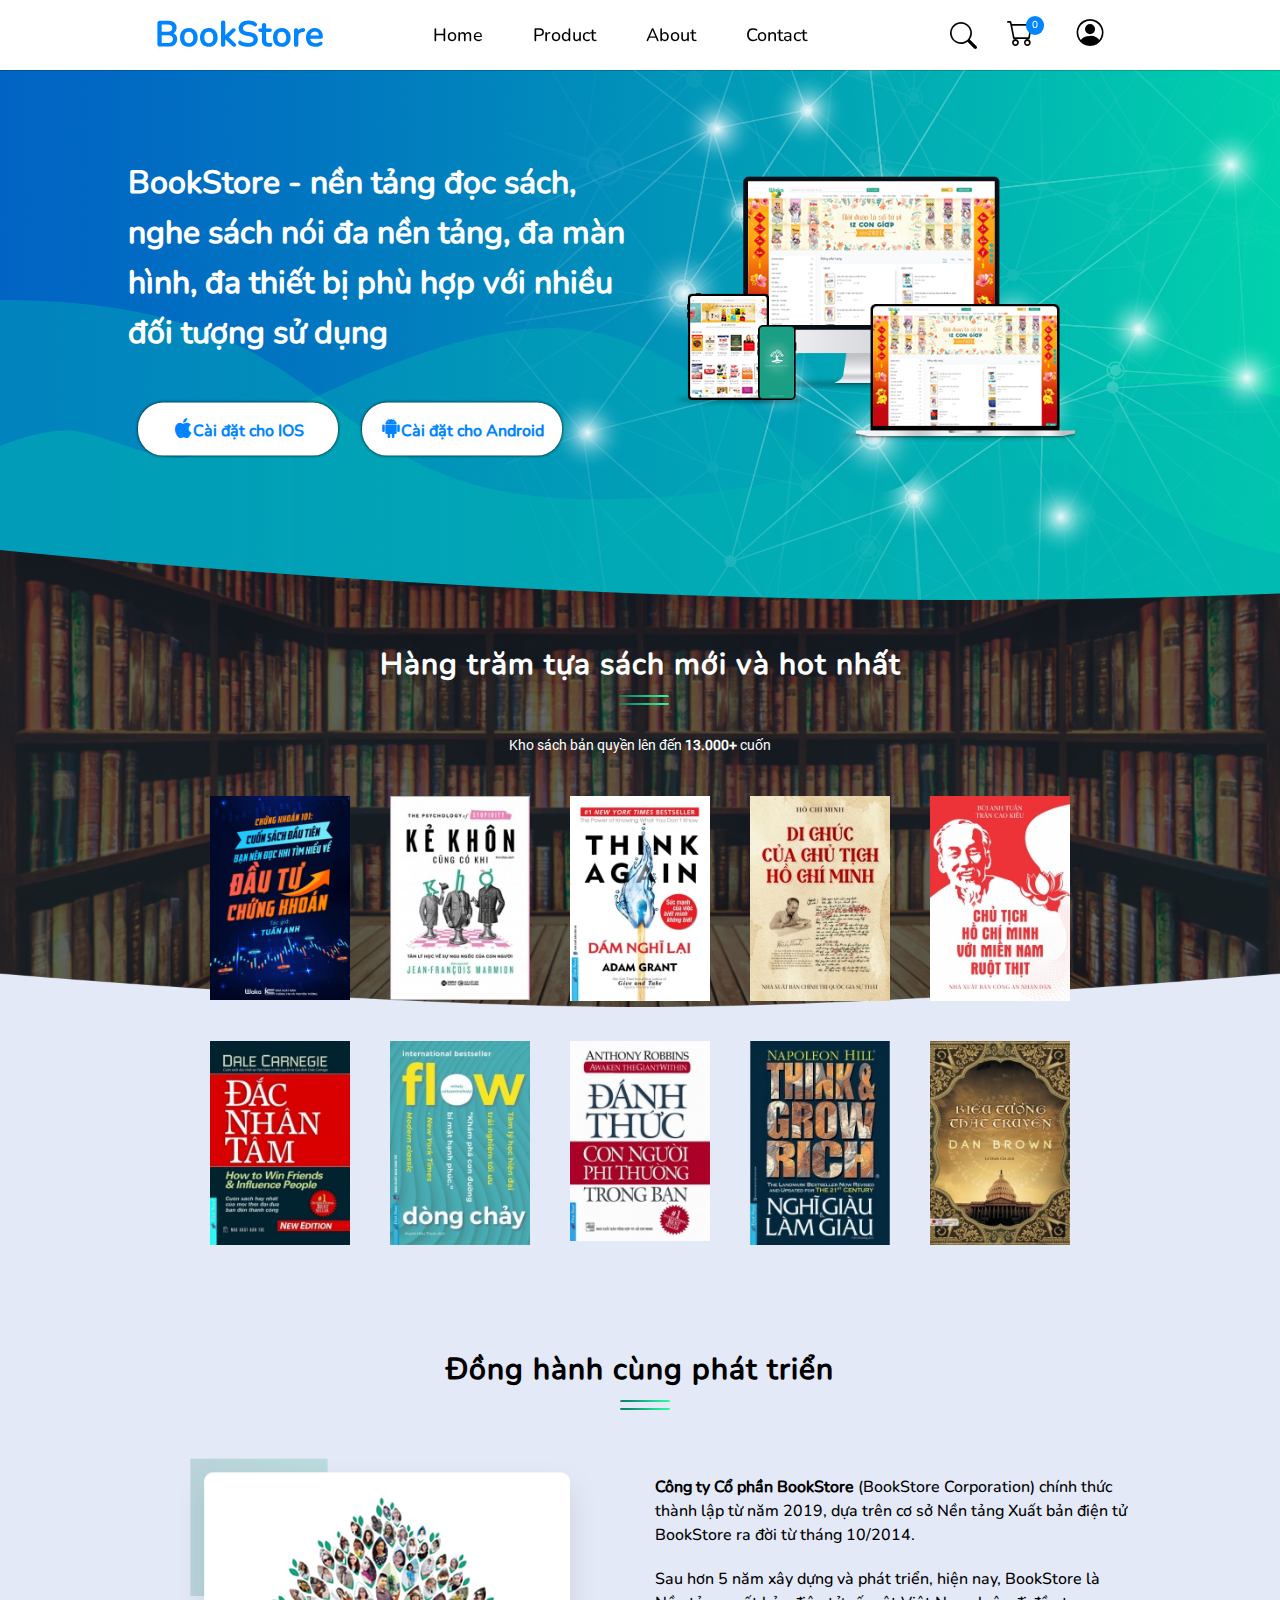
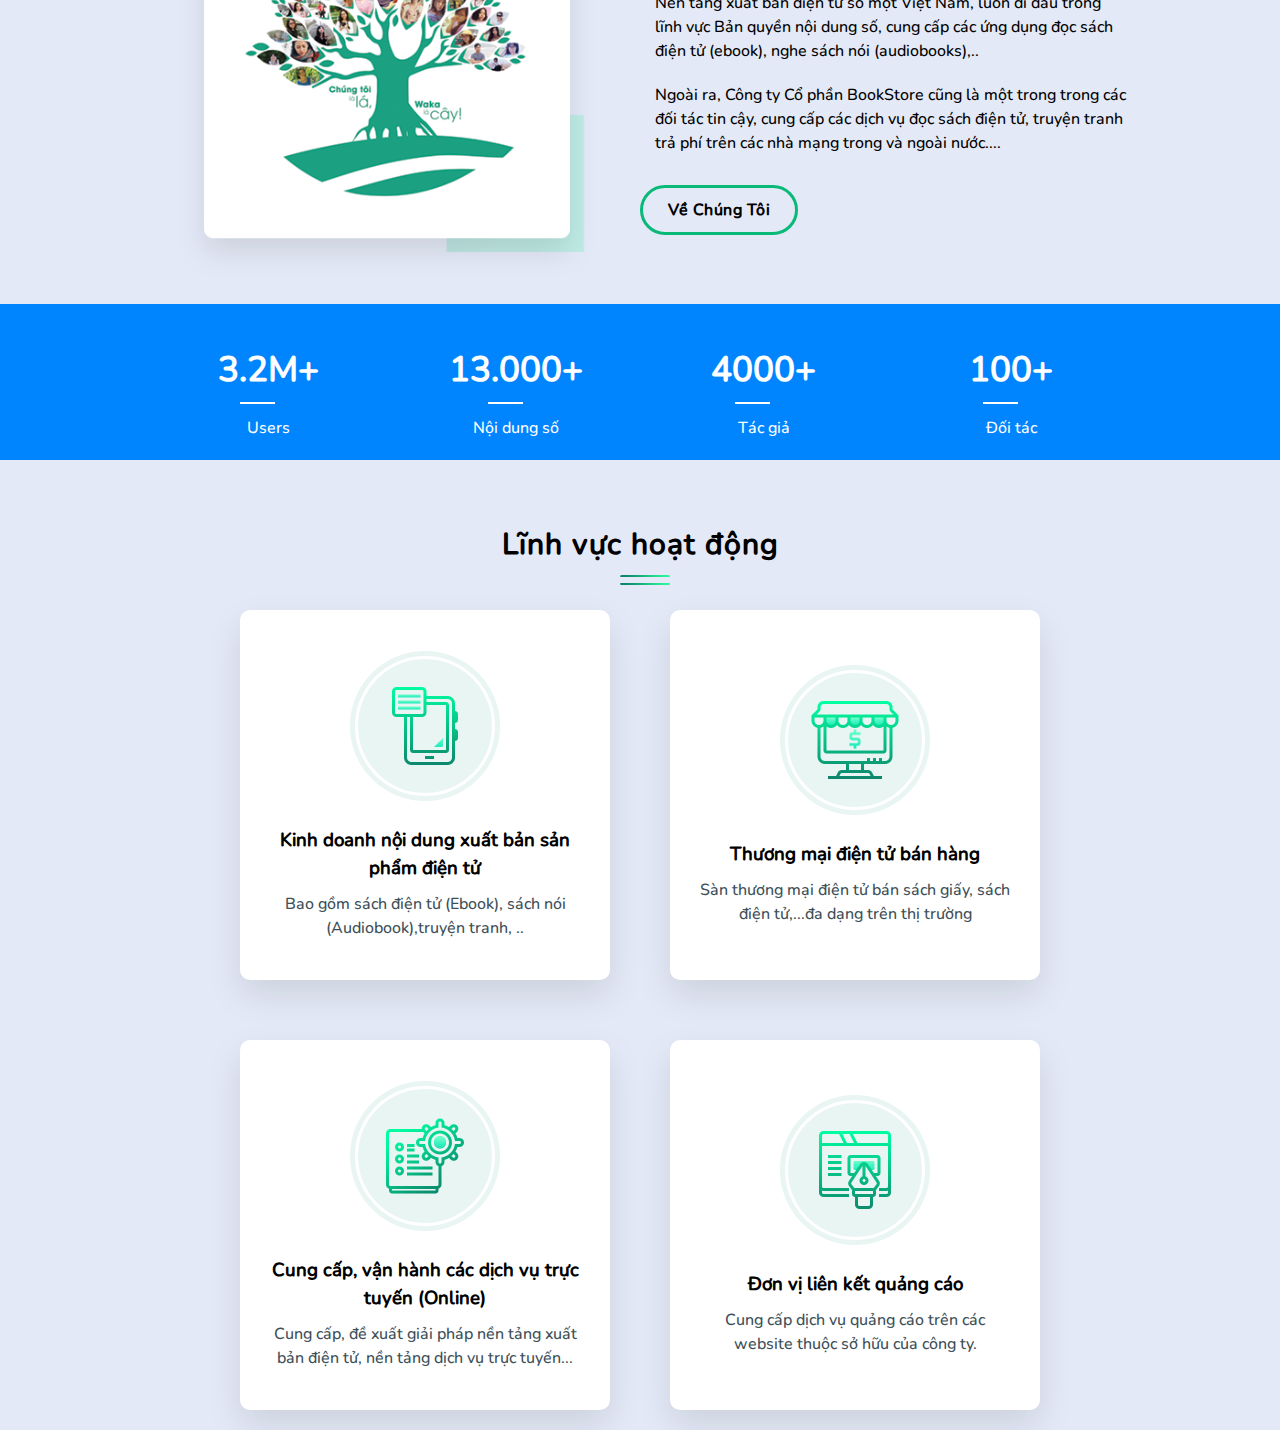
<file: index.html>
<!DOCTYPE html>
<html lang="en">
  <head>
    <meta charset="UTF-8" />
    <meta name="viewport" content="width=device-width, initial-scale=1.0" />
    <link rel="stylesheet" href="./assets/css/bootstrap-icons.css" />
    <link rel="stylesheet" href="./assets/css/style.css" />
    <link rel="icon" type="image/x-icon" href="./assets/images/logo_icon.svg" />
    <title>Home Page</title>
  </head>
  <body class="home_page">
    <nav class="nav">
      <div class="nav_bar">
        <i class="bi bi-list menu_icon"></i>
        <span class="nav_bar-logo"><a href="./index.html">BookStore</a></span>
        <div class="nav_bar-menu">
          <div class="header_logo">
            <div class="logo_mobile">
              <a href="#">BookStore</a>
            </div>
            <i class="bi bi-x-lg close"></i>
          </div>

          <ul class="menu_links">
            <li><a href="#">Home</a></li>
            <li><a href="#">Product</a></li>
            <li><a href="#">About</a></li>
            <li><a href="#">Contact</a></li>
          </ul>
        </div>
        <div class="nav_bar-function">
          <div class="search">
            <div class="search_toggle">
              <i class="bi bi-search search_icons"></i>
              <i class="bi bi-x-lg cancel_icons"></i>
            </div>
            <div class="search_input">
              <input type="text" placeholder="Search" />
              <i class="bi bi-search"></i>
            </div>
          </div>
          <div class="cart">
            <i class="bi bi-cart"></i>
            <span class="number_cart" id="count">0</span>
          </div>
          <div class="login_icons">
            <a href="./login.html">
              <i class="bi bi-person-circle"></i>
            </a>
          </div>
        </div>
      </div>
    </nav>
    <div class="slider">
      <div class="carousel">
        <div class="carousel-item carousel-item_1">
          <div class="wrapper">
            <div class="content">
              <h1>
                BookStore - nền tảng đọc sách, nghe sách nói đa nền tảng, đa màn
                hình, đa thiết bị phù hợp với nhiều đối tượng sử dụng
              </h1>
              <div class="button-download">
                <button class="button-download_ios">
                  <i class="bi bi-apple"></i><a href="#">Cài đặt cho IOS</a>
                </button>
                <button class="button-download_android">
                  <i class="bi bi-android2"></i
                  ><a href="#">Cài đặt cho Android</a>
                </button>
              </div>
            </div>
            <div class="content-img">
              <img src="./assets/images/anh-3.png" alt="" />
            </div>
          </div>
        </div>

        <div class="carousel-item carousel-item_2">
          <div class="wrapper">
            <div class="content">
              <h1>
                BookStore - Nền tảng trao đổi mua bán sách an toàn, phù hợp với
                nhiều nền tảng khác nhau
              </h1>
              <ul>
                <li class="content_text">
                  <img src="./assets/images/tick.svg" alt="" srcset="" />An toàn
                  trao đổi và mua bán
                </li>
                <li class="content_text">
                  <img src="./assets/images/tick.svg" alt="" srcset="" />Nhiều
                  thể loại khác nhau phù hợp với nhiều nhu cầu
                </li>
                <li class="content_text">
                  <img src="./assets/images/tick.svg" alt="" srcset="" />Tương
                  thích với nhiều nền tảng
                </li>
                <li class="content_text">
                  <img src="./assets/images/tick.svg" alt="" srcset="" />Không
                  có quảng cáo
                </li>
              </ul>
              <div class="button-download">
                <button class="button-download_ios">
                  <i class="bi bi-apple"></i><a href="#">Cài đặt cho IOS</a>
                </button>
                <button class="button-download_android">
                  <i class="bi bi-android2"></i
                  ><a href="#">Cài đặt cho Android</a>
                </button>
              </div>
            </div>
            <div class="content-img">
              <img src="./assets/images/anh.png" alt="" />
            </div>
          </div>
        </div>

        <div class="carousel-item carousel-item_3">
          <div class="wrapper">
            <div class="content">
              <h1>
                Đăng ký BookStore - Cho phép bạn đọc sách, mua bán sách, xem
                giới thiệu sách và tìm kiếm các tài liệu cần thiết một cách dễ
                dàng.
              </h1>
              <div class="button-download">
                <button class="button-download_ios">
                  <i class="bi bi-apple"></i><a href="#">Cài đặt cho IOS</a>
                </button>
                <button class="button-download_android">
                  <i class="bi bi-android2"></i
                  ><a href="#">Cài đặt cho Android</a>
                </button>
              </div>
            </div>
            <div class="content-img">
              <img src="./assets/images/anh-2.png" alt="" />
            </div>
          </div>
        </div>
      </div>
    </div>

    <section class="hot_book">
      <img
        src="./assets/images/book_room.png"
        alt="Hàng trăm tựa sách mới và hot nhất"
        class="background_bookroom"
      />
      <div class="hot_book-box">
        <div class="title"><h1>Hàng trăm tựa sách mới và hot nhất</h1></div>
        <div class="note">Kho sách bản quyền lên đến <b>13.000+</b> cuốn</div>
        <div class="box_book-content">
          <div class="box-row">
            <a href="#" class="book_link"
              ><img src="./assets/images/item1.png" alt="" class="book_item"
            /></a>
            <a href="#" class="book_link"
              ><img src="./assets/images/item2.jpg" alt="" class="book_item"
            /></a>
            <a href="#" class="book_link"
              ><img src="./assets/images/item3.jpg" alt="" class="book_item"
            /></a>
            <a href="#" class="book_link"
              ><img src="./assets/images/item4.jpg" alt="" class="book_item"
            /></a>
            <a href="#" class="book_link"
              ><img src="./assets/images/item5.jpg" alt="" class="book_item"
            /></a>
            <a href="#" class="book_link"
              ><img src="./assets/images/item6.jpg" alt="" class="book_item"
            /></a>
            <a href="#" class="book_link"
              ><img src="./assets/images/item7.jpg" alt="" class="book_item"
            /></a>
            <a href="#" class="book_link"
              ><img src="./assets/images/item8.jpg" alt="" class="book_item"
            /></a>
            <a href="#" class="book_link"
              ><img src="./assets/images/item9.jpg" alt="" class="book_item"
            /></a>
            <a href="#" class="book_link"
              ><img src="./assets/images/item10.jpg" alt="" class="book_item"
            /></a>
          </div>
        </div>
      </div>
    </section>

    <section class="container_box">
      <div class="title">
        <h1>Đồng hành cùng phát triển</h1>
      </div>
      <div class="main_content">
        <img src="./assets/images/img_main-content.png" alt="" />
        <div class="right_content">
          <div class="text_content">
            <p>
              <b>Công ty Cổ phần BookStore</b> (BookStore Corporation) chính
              thức thành lập từ năm 2019, dựa trên cơ sở Nền tảng Xuất bản điện
              tử BookStore ra đời từ tháng 10/2014.
            </p>
            <p>
              Sau hơn 5 năm xây dựng và phát triển, hiện nay, BookStore là Nền
              tảng xuất bản điện tử số một Việt Nam, luôn đi đầu trong lĩnh vực
              Bản quyền nội dung số, cung cấp các ứng dụng đọc sách điện tử
              (ebook), nghe sách nói (audiobooks),..
            </p>
            <p>
              Ngoài ra, Công ty Cổ phần BookStore cũng là một trong trong các
              đối tác tin cậy, cung cấp các dịch vụ đọc sách điện tử, truyện
              tranh trả phí trên các nhà mạng trong và ngoài nước....
            </p>
          </div>
          <a href="#" class="more">Về Chúng Tôi</a>
        </div>
      </div>
    </section>

    <section class="statistical">
      <div class="statistical_container">
        <div class="first_box">
          <div class="counter_content">3.2M+</div>
          <span>Users</span>
        </div>
        <div class="second_box">
          <div class="counter_content">13.000+</div>
          <span>Nội dung số</span>
        </div>
        <div class="third_box">
          <div class="counter_content">4000+</div>
          <span>Tác giả</span>
        </div>
        <div class="fourth_box">
          <div class="counter_content">100+</div>
          <span>Đối tác</span>
        </div>
      </div>
    </section>

    <section class="box-content">
      <div class="title"><h1>Lĩnh vực hoạt động</h1></div>
      <div class="box-area">
        <div class="left-box">
          <div class="field-content">
            <div class="img-content">
              <img src="./assets/images/scope1.png" alt="" />
            </div>
            <div class="text-area">
              <h3>Kinh doanh nội dung xuất bản sản phẩm điện tử</h3>
              <p>
                Bao gồm sách điện tử (Ebook), sách nói (Audiobook),truyện tranh,
                ..
              </p>
            </div>
          </div>
        </div>
        <div class="right-box">
          <div class="field-content">
            <div class="img-content">
              <img src="./assets/images/scope2.png" alt="" />
            </div>
            <div class="text-area">
              <h3>Thương mại điện tử bán hàng</h3>
              <p>
                Sàn thương mại điện tử bán sách giấy, sách điện tử,...đa dạng
                trên thị trường
              </p>
            </div>
          </div>
        </div>
        <div class="left-box">
          <div class="field-content">
            <div class="img-content">
              <img src="./assets/images/scope3.png" alt="" />
            </div>
            <div class="text-area">
              <h3>Cung cấp, vận hành các dịch vụ trực tuyến (Online)</h3>
              <p>
                Cung cấp, đề xuất giải pháp nền tảng xuất bản điện tử, nền tảng
                dịch vụ trực tuyến...
              </p>
            </div>
          </div>
        </div>
        <div class="right-box">
          <div class="field-content">
            <div class="img-content">
              <img src="./assets/images/scope4.png" alt="" />
            </div>
            <div class="text-area">
              <h3>Đơn vị liên kết quảng cáo</h3>
              <p>
                Cung cấp dịch vụ quảng cáo trên các website thuộc sở hữu của
                công ty.
              </p>
            </div>
          </div>
        </div>
      </div>
    </section>

    <script src="./assets/js/home.js"></script>
    <script src="./assets/js/dragSlider.js"></script>
    <script src="./assets/js/countNumber.js"></script>
  </body>
</html>
</file>
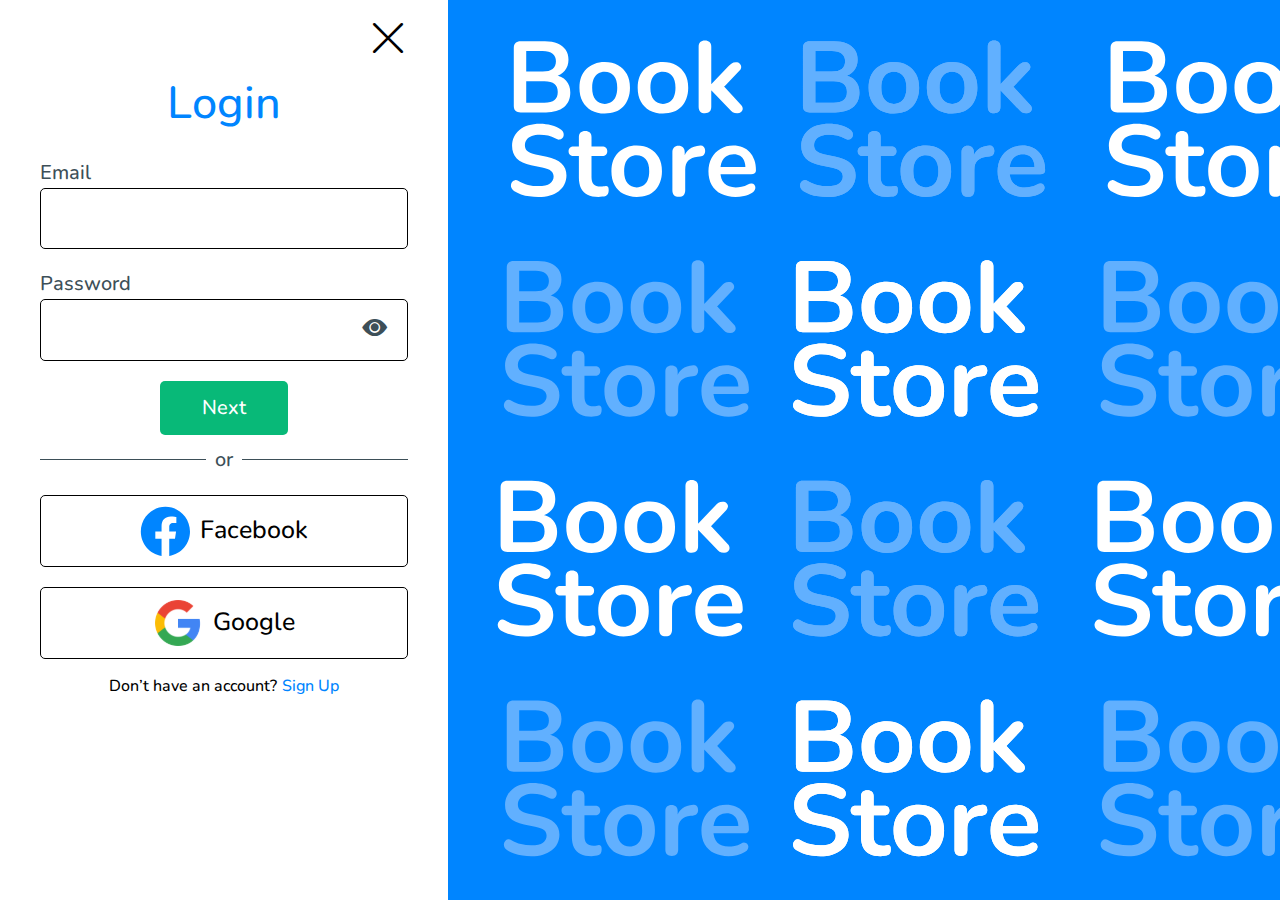
<file: pages/index.html>
<!DOCTYPE html>
<html lang="en">
<head>
	<meta charset="UTF-8" >
	<meta name="viewport" content="width=device-width, initial-scale=1.0">
	<link rel="stylesheet" href="../assets/css/bootstrap-icons.css">
	<link rel="stylesheet" href="../assets/css/style.min.css">
	<link rel="icon" type="image/x-icon" href="../assets/images/logo.svg">
	<title>Login</title>
</head>
<body>
	<section class="login">
		<div class="login_left">
			<a href="#" class="close_icon">
				<i class="bi bi-x-lg"></i>
			</a>
			<div class="login_left-title">
				Login
			</div>
			<form action="" class="login_left-form">

				<div class="form_emai">
					<label for="">Email</label>
					<div class="input_email">
						<input type="email">
					</div>
				</div>
				<div class="form_password">
					<label for="">Password</label>
					<div class="input_password">
						<input type="password"><i class="bi bi-eye-fill"></i>
					</div>
				</div>

				<button class="form_button-next">Next</button>

				<div class="or">
					<span></span>or<span></span>
				</div>

				<a class="btn-facebook">
					<img src="../assets/images/facebook_icon.svg" alt=""><p>Facebook</p>
				</a>
				<a class="btn-google">
					<img src="../assets/images/google_icon.svg" alt=""><p>Google</p>
				</a>
				<div class="creat_account">
					<p>Don’t have an account?</p><a href="./register.html">Sign Up</a>
				</div>
			</form>
		</div>
		<div class="login_right"></div>
	</section>
</body>
</html>
</file>
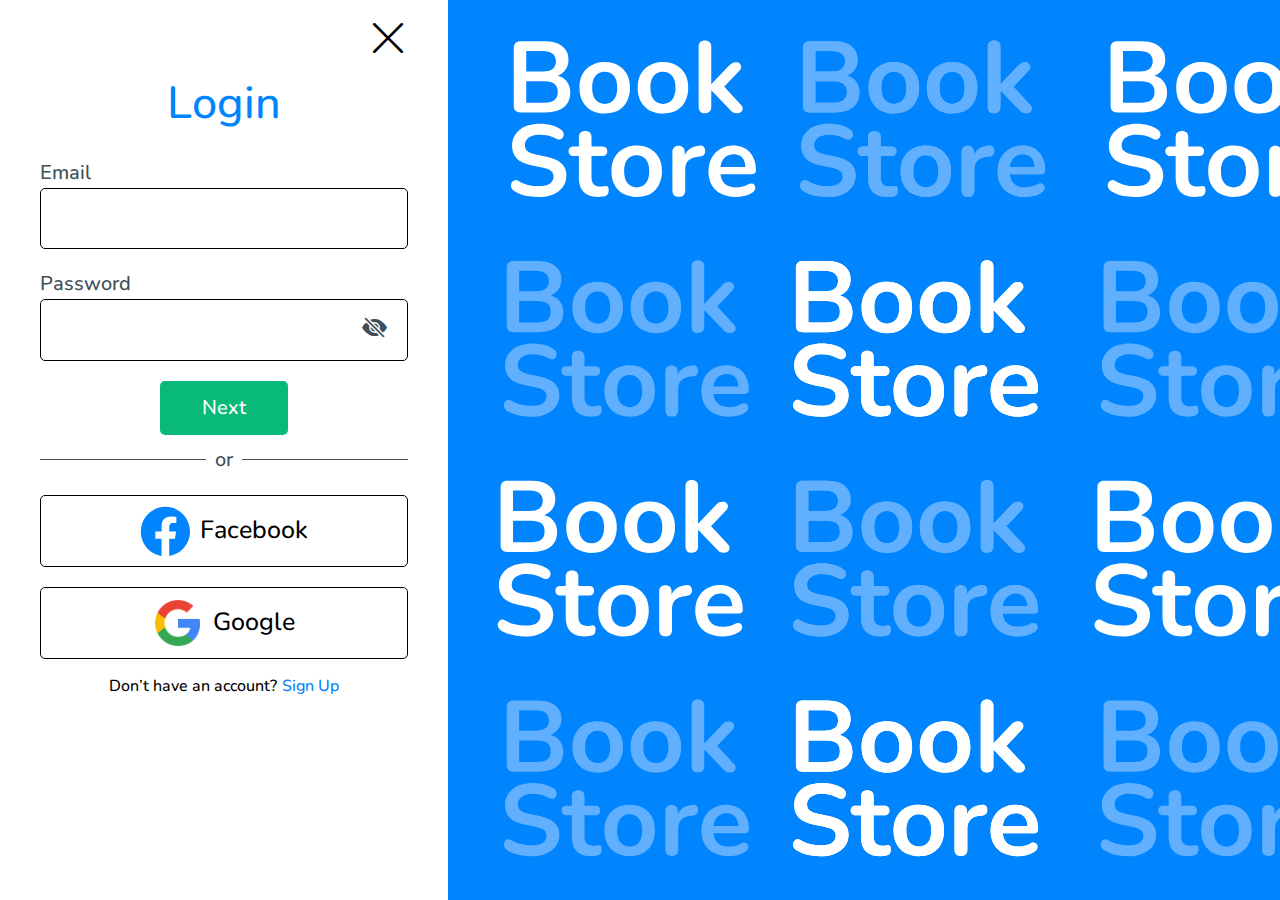
<file: login.html>
<!DOCTYPE html>
<html lang="en">
<head>
	<meta charset="UTF-8" >
	<meta name="viewport" content="width=device-width, initial-scale=1.0">
	<link rel="stylesheet" href="./assets/css/bootstrap-icons.css">
	<link rel="stylesheet" href="./assets/css/style.css">
	<link rel="icon" type="image/x-icon" href="./assets/images/logo_icon.svg">
	<title>Login</title>
</head>
<body>
	<div class="notification">
		
	</div>
	<section class="login">
		<div class="login_left">
			<a href="./index.html" class="close_icon">
				<i class="bi bi-x-lg"></i>
			</a>
			<div class="login_left-title">
				Login
			</div>
			<form action="" class="login_left-form">

				<div class="form_emai">
					<label for="">Email</label>
					<div class="input_email">
						<input type="email">
					</div>
				</div>
				<div class="form_password">
					<label for="">Password</label>
					<div class="input_password">
						<input type="password">
						<i class="bi bi-eye-slash-fill"></i>
					</div>
				</div>

				<button class="form_button-next">Next</button>

				<div class="or">
					<span></span>or<span></span>
				</div>

				<a class="btn-facebook">
					<img src="./assets/images/facebook_icon.svg" alt=""><p>Facebook</p>
				</a>
				<a class="btn-google">
					<img src="./assets/images/google_icon.svg" alt=""><p>Google</p>
				</a>
				<div class="creat_account">
					<p>Don’t have an account?</p><a href="./register.html">Sign Up</a>
				</div>
			</form>
		</div>
		<div class="login_right"></div>
	</section>
	<script src="./assets/js/toggleEye.js"></script>
	<script src="./assets/js/checkPsw.js"></script>
</body>
</html>
</file>
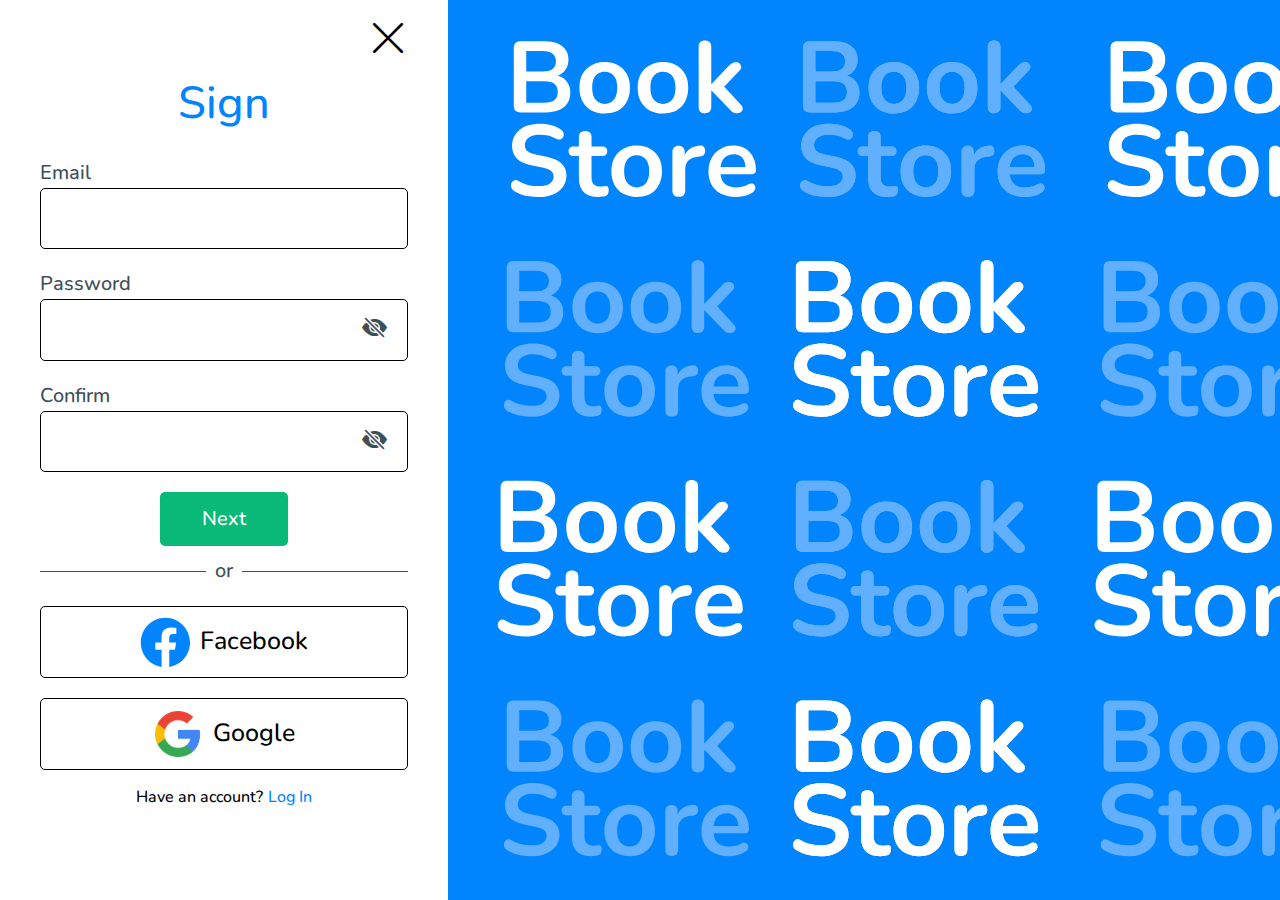
<file: register.html>
<!DOCTYPE html>
<html lang="en">
<head>
	<meta charset="UTF-8" >
	<meta name="viewport" content="width=device-width, initial-scale=1.0">
	<link rel="stylesheet" href="./assets/css/bootstrap-icons.css">
	<link rel="stylesheet" href="./assets/css/style.css">
	<link rel="icon" type="image/x-icon" href="./assets/images/logo.svg">
	<title>Login</title>
</head>
<body>
	<div class="notification">
		
	</div>
	<section class="login">
		<div class="login_left">
			<a href="#" class="close_icon">
				<i class="bi bi-x-lg"></i>
			</a>
			<div class="login_left-title">
				Sign
			</div>
			<form action="" class="login_left-form">

				<div class="form_emai">
					<label for="">Email</label>
					<div class="input_email">
						<input type="email">
					</div>
				</div>
				<div class="form_password">
					<label for="">Password</label>
					<div class="input_password">
						<input type="password"><i class="bi bi-eye-slash-fill"></i>
					</div>
				</div>
				<div class="form_confirm-password">
					<label for="">Confirm</label>
					<div class="input_password">
						<input type="password"><i class="bi bi-eye-slash-fill"></i>
					</div>
				</div>

				<button class="form_button-next">Next</button>

				<div class="or">
					<span></span>or<span></span>
				</div>

				<a class="btn-facebook">
					<img src="./assets/images/facebook_icon.svg" alt=""><p>Facebook</p>
				</a>
				<a class="btn-google">
					<img src="./assets/images/google_icon.svg" alt=""><p>Google</p>
				</a>
				<div class="creat_account">
					<p>Have an account?</p><a href="./index.html">Log In</a>
				</div>
			</form>
		</div>
		<div class="login_right"></div>
	</section>
	<script src="./assets/js/checkPsw.js"></script>
	<script src="./assets/js/toggleEye.js"></script>
</body>
</html>
</file>
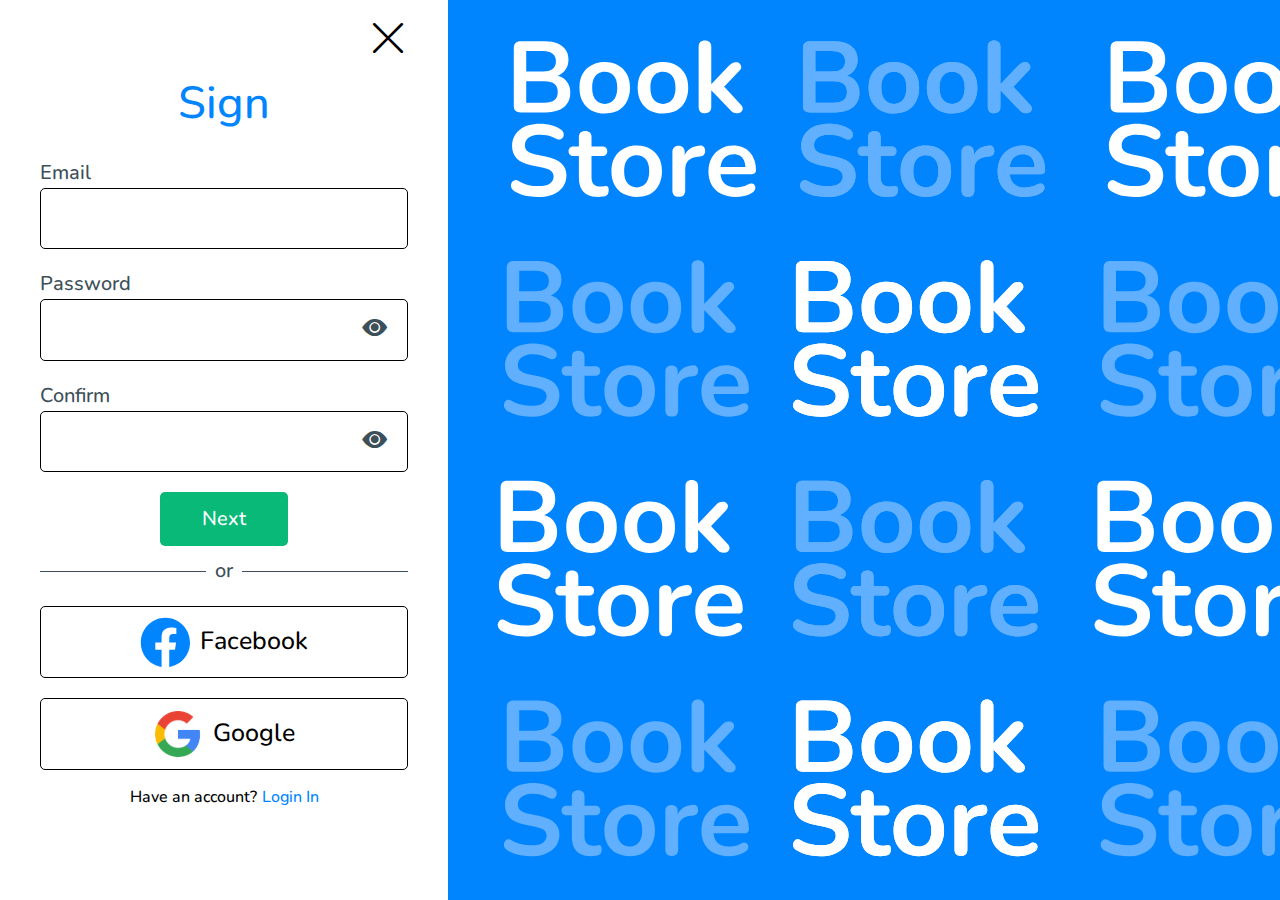
<file: pages/register.html>
<!DOCTYPE html>
<html lang="en">
<head>
	<meta charset="UTF-8" >
	<meta name="viewport" content="width=device-width, initial-scale=1.0">
	<link rel="stylesheet" href="../assets/css/bootstrap-icons.css">
	<link rel="stylesheet" href="../assets/css/style.min.css">
	<link rel="icon" type="image/x-icon" href="../assets/images/logo.svg">
	<title>Login</title>
</head>
<body>
	<section class="login">
		<div class="login_left">
			<a href="#" class="close_icon">
				<i class="bi bi-x-lg"></i>
			</a>
			<div class="login_left-title">
				Sign
			</div>
			<form action="" class="login_left-form">

				<div class="form_emai">
					<label for="">Email</label>
					<div class="input_email">
						<input type="email">
					</div>
				</div>
				<div class="form_password">
					<label for="">Password</label>
					<div class="input_password">
						<input type="password"><i class="bi bi-eye-fill"></i>
					</div>
				</div>
				<div class="form_confirm-password">
					<label for="">Confirm</label>
					<div class="input_password">
						<input type="password"><i class="bi bi-eye-fill"></i>
					</div>
				</div>

				<button class="form_button-next">Next</button>

				<div class="or">
					<span></span>or<span></span>
				</div>

				<a class="btn-facebook">
					<img src="../assets/images/facebook_icon.svg" alt=""><p>Facebook</p>
				</a>
				<a class="btn-google">
					<img src="../assets/images/google_icon.svg" alt=""><p>Google</p>
				</a>
				<div class="creat_account">
					<p>Have an account?</p><a href="./login.html">Login In</a>
				</div>
			</form>
		</div>
		<div class="login_right"></div>
	</section>
</body>
</html>
</file>
<file: assets/css/style.css>
*,
*::before,
*::after {
  box-sizing: border-box;
  -webkit-user-select: none;
     -moz-user-select: none;
      -ms-user-select: none;
          user-select: none;
}

* {
  margin: 0;
}

html,
body {
  height: 100%;
}

body {
  overflow-x: hidden;
  line-height: 1.5;
  -webkit-font-smoothing: antialiased;
  -webkit-tap-highlight-color: rgba(0, 0, 0, 0);
}

img,
picture,
video,
canvas,
svg {
  -webkit-user-drag: none;
  -khtml-user-drag: none;
  -moz-user-drag: none;
  -o-user-drag: none;
  display: block;
  max-width: 100%;
  overflow-clip-margin: content-box;
  overflow: clip;
}

input,
button,
textarea,
select {
  font: inherit;
  outline: none;
  border: none;
}

p,
h1,
h2,
h3,
h4,
h5,
h6 {
  overflow-wrap: break-word;
}

@font-face {
  font-family: Nunito;
  src: url(../fonts/Nunito/static/Nunito-Medium.ttf);
}
@font-face {
  font-family: Roboto;
  src: url(../fonts/Roboto/Roboto-Regular.ttf);
}
:root {
  --main-color: #0085FF;
  --black: #000000;
  --red-error: #E54343;
  --grey-text: #3D4F58;
  --white: #FFFFFF;
  --green-button: #08B978;
  --green-button-hover: #079F68;
  --background-home: #E4E9F7;
  --line-color: #D9DDE1;
  --slide-nav: #010718;
  --orange-color: #f89f0f;
}

:root {
  --font-main: "Nunito", sans-serif;
  --font-roboto: "Roboto", sans-serif;
}

.title {
  font-family: var(--font-main);
}
.title h1 {
  letter-spacing: 1px;
  text-align: center;
  margin: 50px 0px;
  font-size: 30px;
  line-height: 1;
  position: relative;
}
.title h1::before {
  content: "";
  left: 48%;
  position: absolute;
  height: 10px;
  width: 50px;
  border-radius: 5%;
  bottom: -25px;
  background-image: url(../images/line.png);
}

::-webkit-scrollbar {
  width: 6px;
}

::-webkit-scrollbar-track {
  background: var(--white);
}

::-webkit-scrollbar-thumb {
  background: var(--grey-text);
  border-radius: 10px;
}

.home_page {
  background-color: var(--background-home);
}
.home_page .nav {
  position: fixed;
  top: 0;
  left: 0;
  height: 70px;
  width: 100%;
  background-color: var(--white);
  z-index: 100;
  box-shadow: 0 0 1px #000;
}
.home_page .nav_bar {
  font-family: var(--font-main);
  height: 100%;
  max-width: 1000px;
  width: 100%;
  margin: 0 auto;
  padding: 0 15px;
  display: flex;
  align-items: center;
  justify-content: space-between;
}
.home_page .nav_bar .menu_icon {
  color: var(--black);
  font-size: 25px;
  cursor: pointer;
  display: none;
}
.home_page .nav_bar-logo a {
  font-size: 35px;
  font-weight: bold;
  color: var(--main-color);
  text-decoration: none;
}
.home_page .nav_bar-menu .header_logo {
  display: none;
}
.home_page .nav_bar-menu .header_logo .logo_mobile a {
  font-weight: bold;
  font-size: 25px;
  color: var(--white);
  text-decoration: none;
}
.home_page .nav_bar-menu .menu_links {
  padding: 0;
  display: flex;
  align-items: center;
}
.home_page .nav_bar-menu .menu_links li {
  list-style: none;
  margin: 0 5px;
}
.home_page .nav_bar-menu .menu_links li a {
  color: var(--black);
  font-size: 18px;
  text-decoration: none;
  padding: 5px 20px;
  position: relative;
}
.home_page .nav_bar-menu .menu_links li a:hover {
  color: var(--main-color);
}
.home_page .nav_bar-menu .menu_links li a::before {
  content: "";
  left: 28%;
  position: absolute;
  height: 2px;
  width: 35px;
  border-radius: 5%;
  background-color: var(--main-color);
  opacity: 0;
  bottom: 0;
  transition: all 0.3s ease;
}
.home_page .nav_bar-menu .menu_links li:hover a::before {
  opacity: 1;
}
.home_page .nav_bar-function {
  display: flex;
  justify-content: center;
  align-items: center;
}
.home_page .nav_bar-function .cart,
.home_page .nav_bar-function .search,
.home_page .nav_bar-function .login_icons > a {
  cursor: pointer;
  color: var(--black);
  height: 50px;
  width: 50px;
  display: flex;
  align-items: center;
  justify-content: center;
  margin: 0 10px;
  font-size: 27px;
}
.home_page .nav_bar-function .cart:hover,
.home_page .nav_bar-function .search:hover,
.home_page .nav_bar-function .login_icons > a:hover {
  color: var(--main-color);
}
.home_page .nav_bar-function .cart {
  position: relative;
}
.home_page .nav_bar-function .cart .number_cart {
  background-color: var(--main-color);
  width: -webkit-fit-content;
  width: -moz-fit-content;
  width: fit-content;
  height: -webkit-fit-content;
  height: -moz-fit-content;
  height: fit-content;
  padding: 2px 6px;
  border-radius: 100px;
  text-align: center;
  font-size: 10px;
  position: absolute;
  bottom: 25px;
  right: 1px;
  color: var(--white);
}
.home_page .nav_bar-function .search {
  position: relative;
}
.home_page .nav_bar-function .search_toggle i {
  cursor: pointer;
  transition: all 0.3s ease;
  position: absolute;
  bottom: 2px;
}
.home_page .nav_bar-function .search_toggle .search_icons {
  opacity: 1;
  pointer-events: auto;
}
.home_page .nav_bar-function .search_toggle .cancel_icons {
  opacity: 0;
  pointer-events: none;
}
.home_page .nav_bar-function .search_toggle.active > .search_icons {
  opacity: 0;
  pointer-events: none;
}
.home_page .nav_bar-function .search_toggle.active > .cancel_icons {
  opacity: 1;
  pointer-events: auto;
}
.home_page .nav_bar-function .search_toggle.active ~ .search_input {
  opacity: 1;
  pointer-events: auto;
}
.home_page .nav_bar-function .search_input {
  border: 2px solid var(--main-color);
  position: absolute;
  bottom: -75px;
  right: 5px;
  height: 50px;
  width: 300px;
  display: flex;
  align-items: center;
  background-color: var(--white);
  padding: 3px;
  border-radius: 6px;
  box-shadow: 0 5px 5px rgba(0, 0, 0, 0.1);
  opacity: 0;
  pointer-events: none;
  transition: all 0.3s ease;
  z-index: 100;
}
.home_page .nav_bar-function .search_input input {
  height: 100%;
  width: 100%;
  padding: 0 45px 0 15px;
  outline: none;
  border: none;
  border-radius: 4px;
  font-size: 14px;
  font-weight: 400;
  color: var(--grey-text);
  background-color: var(--white);
}
.home_page .nav_bar-function .search_input i {
  position: absolute;
  color: var(--main-color);
  right: 15px;
  font-size: 22px;
  cursor: pointer;
}

@media only screen and (max-width: 850px) {
  .home_page .nav_bar {
    padding: 0 10px;
  }
  .home_page .nav_bar .menu_icon {
    display: block;
  }
  .home_page .nav_bar-logo a {
    font-size: 25px;
  }
  .home_page .nav_bar-menu {
    position: fixed;
    height: 500vh;
    width: 250px;
    left: -100%;
    top: 0;
    padding: 20px;
    background-color: var(--slide-nav);
    z-index: 100;
    transition: all 0.4s ease;
  }
  .home_page .nav_bar-menu .header_logo {
    display: block;
    width: 100%;
    display: flex;
    align-items: center;
    justify-content: space-between;
  }
  .home_page .nav_bar-menu .header_logo .close {
    color: var(--white);
    font-size: 20px;
    cursor: pointer;
  }
  .home_page .nav_bar-menu .header_logo .logo_mobile {
    display: block;
    width: 100%;
    display: flex;
    align-items: center;
    justify-content: space-between;
  }
  .home_page .nav_bar-menu .menu_links {
    flex-direction: column;
    margin-top: 20px;
    overflow-y: auto;
  }
  .home_page .nav_bar-menu .menu_links li {
    margin: 15px 0;
    width: 55%;
    padding: 5px 0;
    text-align: center;
    border-radius: 5px;
  }
  .home_page .nav_bar-menu .menu_links li a {
    color: var(--white);
  }
  .home_page .nav_bar-menu .menu_links li:hover a::before {
    opacity: 0;
  }
  .home_page .nav_bar-menu .menu_links li:hover {
    background-color: var(--background-home);
  }
  .home_page .nav_bar-menu .menu_links li:hover > a {
    color: #000;
  }
  .home_page .nav_bar.active > .nav_bar-menu {
    left: 0%;
  }
  .home_page .nav_bar.active > span {
    visibility: hidden;
    transition: all 0.3s ease;
  }
  .home_page .nav_bar-function .search {
    top: -5px;
  }
  .home_page .nav_bar-function .search_input {
    width: 250px;
    right: -25px;
  }
  .home_page .nav_bar-function .cart,
.home_page .nav_bar-function .search_toggle,
.home_page .nav_bar-function .login_icons > a {
    margin: 0;
    font-size: 23px;
  }
}
@media only screen and (max-width: 300px) {
  .home_page .nav_bar-logo a {
    display: none;
  }
  .home_page .nav_bar .menu_icon {
    display: block;
  }
  .home_page .nav_bar-menu {
    width: 280px;
  }
  .home_page .nav_bar-function .search_input {
    width: 200px;
    right: -45px;
  }
}
.login {
  display: grid;
  height: 100vh;
  grid-template-columns: 35% 65%;
  font-family: "Nunito", sans-serif;
}
.login_left {
  padding: 10px 40px;
  width: 100%;
  display: flex;
  flex-direction: column;
  overflow-y: auto;
}
.login_left .close_icon {
  width: -webkit-fit-content;
  width: -moz-fit-content;
  width: fit-content;
  margin-left: auto;
}
.login_left .close_icon {
  text-align: right;
  font-size: 2.5rem;
  color: var(--black);
}
.login_left-title {
  text-align: center;
  font-size: 45px;
  color: var(--main-color);
}
.login_left-form {
  margin-top: 20px;
  display: flex;
  flex-direction: column;
}
.login_left-form div[class^=form] {
  display: flex;
  flex-direction: column;
  font-size: 20px;
  color: var(--grey-text);
}
.login_left-form div[class^=form] div[class^=input] {
  border: 1.5px solid var(--black);
  margin: 0px 0 20px 0;
  padding: 10px 20px;
  width: 100%;
  font-size: 25px;
  border-radius: 5px;
  display: flex;
  align-items: center;
}
.login_left-form div[class^=form] div[class^=input] input {
  width: 100%;
}
.login_left-form div[class^=form] div[class^=input] i {
  margin-left: auto;
}
.login_left-form div[class^=form] div[class^=input]:hover {
  border-color: var(--main-color);
}
.login_left-form .form_button-next {
  background-color: var(--green-button);
  color: var(--white);
  padding: 12px 0px;
  margin: 0 auto;
  width: 35%;
  border-radius: 5px;
  font-size: 20px;
  cursor: pointer;
}
.login_left-form .form_button-next:hover {
  background-color: var(--green-button-hover);
}
.login_left-form .or {
  margin: 10px 0px;
  display: grid;
  text-align: center;
  grid-template-columns: 45% 10% 45%;
  align-items: center;
  color: var(--grey-text);
  font-size: 20px;
}
.login_left-form .or span {
  width: 100%;
  height: 1px;
  background-color: var(--grey-text);
}
.login_left-form a[class^=btn] {
  border: 1.5px solid var(--black);
  padding: 10px 0;
  font-size: 25px;
  border-radius: 5px;
  margin: 10px 0;
  text-decoration: none;
  display: flex;
  align-items: center;
  justify-content: center;
  cursor: pointer;
}
.login_left-form a[class^=btn]:hover {
  border-color: var(--main-color);
}
.login_left-form a[class^=btn] img {
  width: 50px;
  margin-right: 10px;
}
.login_left-form .creat_account {
  margin-top: 5px;
  display: flex;
  align-items: center;
  justify-content: center;
}
.login_left-form .creat_account a {
  text-decoration: none;
  color: var(--main-color);
  margin-left: 5px;
}
.login_left-form .creat_account a:hover {
  text-decoration: underline;
}
.login_right {
  background-image: url("../images/background_login.svg");
  background-repeat: no-repeat;
  background-size: cover;
}

@media only screen and (max-width: 1100px) {
  .login {
    grid-template-columns: 60% 40%;
  }
}
@media only screen and (max-width: 600px) {
  .login {
    grid-template-columns: 100%;
  }
  .login_left {
    padding: 10px 25px;
  }
  .login_left a {
    font-size: 20px;
  }
  .login_left-form div[class^=form] div[class^=input] {
    font-size: 25px;
  }
  .login_left-form a[class^=btn] {
    font-size: 20px;
  }
  .login_left-form a[class^=btn] img {
    width: 35px;
  }
  .login_left-form .creat_account {
    font-size: 15px;
  }
  .login_left-form .creat_account a {
    font-size: 15px;
  }
  .login_left-form .form_button-next {
    width: 100%;
    margin: 10px 0px;
  }
  .login_right {
    display: none;
  }
}
@media only screen and (max-width: 300px) {
  .login_left {
    padding: 10px 15px;
  }
  .login_left .close_icon {
    font-size: 30px;
  }
  .login_left-form div[class^=form] div[class^=input] {
    font-size: 20px;
  }
  .login_left-form a[class^=btn-] {
    font-size: 16px;
  }
  .login_left-form a[class^=btn-] img {
    width: 35px;
  }
  .login_left-form .creat_account {
    font-size: 13px;
  }
  .login_left-form .creat_account a {
    font-size: 13px;
  }
}
.notification {
  position: absolute;
  top: 10px;
  right: 10px;
  font-family: Nunito;
  color: var(--red-error);
}

.notification_item {
  width: 350px;
  box-shadow: 0 0 5px var(--black);
  background-color: var(--white);
  display: flex;
  font-size: 18px;
  border-radius: 5px;
  overflow: hidden;
  border: 1px solid;
  -webkit-animation: notification 0.3s linear;
          animation: notification 0.3s linear;
  margin-bottom: 10px;
  border: none;
}

.notification_content {
  width: 100%;
  padding-left: 10px;
  border-left: 1px solid;
  position: relative;
  display: flex;
  justify-content: center;
  flex-direction: column;
  border: none;
}

.notification_content-title {
  font-weight: 800;
  font-size: 22px;
}

.notification_status {
  display: flex;
  justify-content: center;
  align-items: center;
  padding: 20px;
  font-size: 30px;
}

.notification_duration {
  position: absolute;
  height: 5px;
  bottom: 0;
  left: 0;
  -webkit-animation: duration 3s linear;
          animation: duration 3s linear;
  background-color: var(--red-error);
}

@-webkit-keyframes duration {
  0% {
    width: 100%;
  }
  100% {
    width: 0%;
  }
}

@keyframes duration {
  0% {
    width: 100%;
  }
  100% {
    width: 0%;
  }
}
@-webkit-keyframes notification {
  0% {
    transform: translateX(120%);
  }
  100% {
    transform: translateX(0);
  }
}
@keyframes notification {
  0% {
    transform: translateX(120%);
  }
  100% {
    transform: translateX(0);
  }
}
.slider {
  width: 100%;
}
.slider .carousel {
  position: relative;
  width: 100%;
  display: flex;
  flex-wrap: nowrap;
  overflow-x: hidden;
  font-family: var(--font-main);
}
.slider .carousel::-webkit-scrollbar {
  height: 0;
}
.slider .carousel::-webkit-scrollbar-track {
  background: transparent;
}
.slider .carousel::-webkit-scrollbar-thumb {
  background: transparent;
}
.slider .carousel .carousel-item {
  position: relative;
  width: 100vw;
  height: 600px;
  flex-shrink: 0;
}
.slider .carousel .carousel-item .wrapper {
  width: 80%;
  position: absolute;
  display: flex;
  top: 55%;
  left: 50%;
  transform: translate(-50%, -50%);
}
.slider .carousel .carousel-item .wrapper .content {
  color: var(--white);
  font-weight: bold;
  text-align: left;
  margin-bottom: 23px;
  flex: 1;
}
.slider .carousel .carousel-item .wrapper .content h1 {
  position: relative;
  padding-bottom: 20px;
  text-align: left;
  top: -50px;
  opacity: 0;
  transition: 0.5s linear;
}
.slider .carousel .carousel-item .wrapper .content .button-download {
  margin-top: 35px;
}
.slider .carousel .carousel-item .wrapper .content .button-download button {
  transform: scale(0);
  opacity: 0;
  -webkit-user-select: none;
     -moz-user-select: none;
      -ms-user-select: none;
          user-select: none;
  -webkit-user-drag: none;
  background: var(--white);
  width: 200px;
  height: 53px;
  border: none;
  font-weight: bold;
  cursor: pointer;
  border-radius: 25px;
  margin: 10px;
  box-shadow: 0 0 3px var(--black);
  transition: 0.5s linear;
}
.slider .carousel .carousel-item .wrapper .content .button-download button i {
  font-size: 20px;
}
.slider .carousel .carousel-item .wrapper .content .button-download button:active {
  transform: scale(0.9);
}
.slider .carousel .carousel-item .wrapper .content .button-download a {
  text-decoration: none;
}
.slider .carousel .carousel-item .wrapper .content-img {
  flex: 1;
  display: flex;
  padding-left: 20px;
}
.slider .carousel .carousel-item .wrapper .content-img img {
  justify-content: center;
  align-items: center;
  width: 90%;
  height: 90%;
  -o-object-position: center center;
     object-position: center center;
  -o-object-fit: contain;
     object-fit: contain;
  transform: scale(0);
  opacity: 0;
  transition: 0.5s linear;
}
.slider .carousel .carousel-item.active .wrapper .content h1 {
  max-width: 600px;
  top: 20px;
  opacity: 1;
  line-height: 50px;
}
.slider .carousel .carousel-item.active .wrapper .content .button-download button {
  transform: scale(1);
  opacity: 1;
}
.slider .carousel .carousel-item.active .wrapper .content-img img {
  transform: scale(1);
  opacity: 1;
}
.slider .carousel .carousel-item_1 {
  background-image: url("../images/bg_3.png");
}
.slider .carousel .carousel-item_1 .wrapper .content .button-download button {
  color: var(--main-color);
}
.slider .carousel .carousel-item_1 .wrapper .content .button-download button a {
  color: var(--main-color);
}
.slider .carousel .carousel-item_1 .wrapper .content .button-download button:hover {
  border: 1px solid var(--main-color);
}
.slider .carousel .carousel-item_2 {
  background-image: url("../images/bg_2.png");
}
.slider .carousel .carousel-item_2 .wrapper .content h1 {
  color: var(--black);
}
.slider .carousel .carousel-item_2 .wrapper .content ul {
  margin-top: 25px;
  position: relative;
  top: -50px;
  opacity: 0;
  transition: 0.5s linear;
  font-weight: normal;
}
.slider .carousel .carousel-item_2 .wrapper .content ul li {
  list-style: none;
  color: var(--black);
  display: flex;
  gap: 5px;
  margin: 5px 0;
}
.slider .carousel .carousel-item_2 .wrapper .content ul li img {
  width: 12px;
}
.slider .carousel .carousel-item_2 .wrapper .content .button-download button {
  color: var(--orange-color);
}
.slider .carousel .carousel-item_2 .wrapper .content .button-download button a {
  color: var(--orange-color);
}
.slider .carousel .carousel-item_2 .wrapper .content .button-download button:hover {
  border: 1px solid var(--orange-color);
}
.slider .carousel .carousel-item_2.active .wrapper .content ul {
  position: relative;
  top: 0;
  opacity: 1;
}
.slider .carousel .carousel-item_3 {
  background-image: url("../images/bg.png");
}
.slider .carousel .carousel-item_3 .wrapper .content .button-download button {
  color: var(--green-button-hover);
}
.slider .carousel .carousel-item_3 .wrapper .content .button-download button a {
  color: var(--green-button-hover);
}
.slider .carousel .carousel-item_3 .wrapper .content .button-download button:hover {
  border: 1px solid var(--green-button-hover);
}

@media only screen and (max-width: 1060px) {
  .slider .carousel .carousel-item .wrapper .content {
    margin-top: -70px;
  }
  .slider .carousel .carousel-item .wrapper .content h1 {
    font-size: 30px;
  }
  .slider .carousel .carousel-item .wrapper .content .button-download {
    display: none;
  }
}
@media only screen and (max-width: 750px) {
  .slider .carousel .carousel-item .wrapper .content h1 {
    font-size: 25px;
    line-height: 35px;
  }
  .slider .carousel .carousel-item .wrapper .content ul li {
    font-size: 12px;
  }
  .slider .carousel .carousel-item .wrapper .content-img {
    width: 80%;
  }
  .slider .carousel .carousel-item.active .wrapper .content h1 {
    font-size: 25px;
    line-height: 35px;
  }
  .slider .carousel .carousel-item.active .wrapper .content ul li {
    font-size: 12px;
  }
  .slider .carousel .carousel-item.active .wrapper .content-img {
    width: 80%;
  }
}
@media only screen and (max-width: 550px) {
  .slider .carousel .carousel-item .wrapper {
    display: flex;
    flex-direction: column;
    align-items: center;
  }
  .slider .carousel .carousel-item .wrapper .content h1 {
    font-size: 20px;
    line-height: 35px;
  }
  .slider .carousel .carousel-item .wrapper .content-img {
    width: 80%;
  }
  .slider .carousel .carousel-item.active .wrapper {
    display: flex;
    flex-direction: column;
    align-items: center;
  }
  .slider .carousel .carousel-item.active .wrapper .content h1 {
    font-size: 20px;
    line-height: 35px;
  }
  .slider .carousel .carousel-item.active .wrapper .content-img {
    width: 80%;
  }
}
.hot_book {
  font-family: var(--font-roboto);
  color: var(--white);
  padding: 0 20px;
}
.hot_book .background_bookroom {
  position: absolute;
  top: 540px;
  left: 0;
  z-index: -1;
}
.hot_book .hot_book-box {
  max-width: 1030px;
  margin: 0 auto;
}
.hot_book .hot_book-box .note {
  margin-top: 55px;
  text-align: center;
  font-size: 14px;
}
.hot_book .hot_book-box .box_book-content {
  margin: 40px 0px;
}
.hot_book .hot_book-box .box_book-content .box-row {
  display: flex;
  justify-content: center;
  flex-wrap: wrap;
  gap: 40px;
}
.hot_book .hot_book-box .box_book-content .box-row .book_link {
  transition: 0.5s;
}
.hot_book .hot_book-box .box_book-content .box-row .book_link:hover {
  transition: 0.5s;
  margin-top: -5px;
}
.hot_book .hot_book-box .box_book-content .box-row img {
  width: 140px;
}

@media only screen and (max-width: 800px) {
  .hot_book {
    color: var(--black);
  }
  .hot_book .background_bookroom {
    display: none;
  }
  .hot_book .hot_book-box .box_book-content .box-row img {
    width: 110px;
  }
}
.container_box {
  padding: 20px 10px;
  max-width: 1030px;
  margin: 0 auto;
}
.container_box .main_content {
  display: grid;
  grid-template-columns: 50% 50%;
  font-family: var(--font-main);
  margin-top: 70px;
}
.container_box .main_content img {
  width: 85%;
  margin: 0 auto;
}
.container_box .main_content .right_content {
  display: flex;
  flex-direction: column;
}
.container_box .main_content .right_content .text_content p {
  margin: 20px 0px;
  padding: 0px 15px;
  line-height: 1.5;
}
.container_box .main_content .right_content .more {
  width: -webkit-fit-content;
  width: -moz-fit-content;
  width: fit-content;
  text-decoration: none;
  color: var(--black);
  border-radius: 100px;
  border: 3px solid var(--green-button);
  padding: 10px 25px;
  margin-top: 10px;
  letter-spacing: 0.5px;
  font-weight: bold;
}
.container_box .main_content .right_content .more:hover {
  color: var(--white);
  background-color: var(--green-button);
}

@media only screen and (max-width: 950px) {
  .container_box .main_content img {
    width: 95%;
  }
  .container_box .main_content .right_content .text_content p {
    font-size: 15px;
  }
}
@media only screen and (max-width: 800px) {
  .container_box .main_content {
    grid-template-columns: 100%;
  }
  .container_box .main_content img {
    width: 60%;
  }
  .container_box .main_content .right_content .more {
    margin: 0 auto;
  }
}
.statistical {
  font-family: var(--font-main);
  color: var(--white);
  width: 100%;
  background-color: var(--main-color);
  padding: 20px 0px;
}
.statistical .statistical_container {
  display: grid;
  max-width: 1030px;
  margin: 0 auto;
  grid-template-columns: 25% 25% 25% 25%;
  padding: 0 20px;
  height: -webkit-fit-content;
  height: -moz-fit-content;
  height: fit-content;
}
.statistical .statistical_container div[class$=_box] {
  text-align: center;
}
.statistical .statistical_container div[class$=_box] span {
  margin: 0 auto;
}
.statistical .statistical_container div[class$=_box] .counter_content {
  font-size: 35px;
  position: relative;
  font-weight: bold;
  margin: 20px 45px;
}
.statistical .statistical_container div[class$=_box] .counter_content::before {
  content: "";
  left: 32%;
  position: absolute;
  height: 2px;
  width: 35px;
  border-radius: 5%;
  background-color: var(--white);
  bottom: -8px;
}

@media only screen and (max-width: 740px) {
  .statistical {
    background-color: transparent;
  }
  .statistical .statistical_container {
    grid-template-columns: 50% 50%;
  }
  .statistical .statistical_container div[class$=_box] {
    padding: 15px;
    border: 1px solid var(--background-home);
    background-color: var(--main-color);
  }
  .statistical .statistical_container div[class$=_box]:nth-child(1) {
    border-top-left-radius: 10px;
  }
  .statistical .statistical_container div[class$=_box]:nth-child(2) {
    border-top-right-radius: 10px;
  }
  .statistical .statistical_container div[class$=_box]:nth-child(3) {
    border-bottom-left-radius: 10px;
  }
  .statistical .statistical_container div[class$=_box]:nth-child(4) {
    border-bottom-right-radius: 10px;
  }
  .statistical .statistical_container div[class$=_box] .counter_content {
    margin: 0px;
    font-size: 25px;
  }
  .statistical .statistical_container div[class$=_box] .counter_content::before {
    display: none;
  }
}
@media only screen and (max-width: 440px) {
  .statistical .statistical_container div[class$=_box] span {
    font-size: 13px;
  }
}
.box-content {
  max-width: 1030px;
  margin: 0 auto;
  font-family: var(--font-main);
  padding: 20px 20px;
}
.box-content .box-area {
  margin-top: 20px;
  display: flex;
  justify-content: center;
  align-items: center;
  flex-wrap: wrap;
  gap: 60px;
  width: 100%;
}

.field-content {
  padding: 20px 30px;
  height: 370px;
  max-width: 370px;
  border-radius: 10px;
  box-shadow: 0px 15px 35px 0 rgba(0, 0, 0, 0.1);
  background-color: var(--white);
  display: flex;
  flex-direction: column;
  justify-content: center;
  align-items: center;
}
.field-content .text-area {
  margin-top: 25px;
  text-align: center;
  line-height: 1.5;
}
.field-content .text-area p {
  margin-top: 10px;
  color: var(--grey-text);
}
.field-content:hover {
  box-shadow: 0px 15px 35px 0 rgba(0, 0, 0, 0.2);
}
.field-content:hover .text-area {
  color: var(--green-button);
}
</file>
<file: assets/css/style.min.css>
*,*::before,*::after{box-sizing:border-box;-webkit-user-select:none;-moz-user-select:none;-ms-user-select:none;user-select:none}*{margin:0}html,body{height:100%}body{overflow-x:hidden;line-height:1.5;-webkit-font-smoothing:antialiased;-webkit-tap-highlight-color:rgba(0,0,0,0)}img,picture,video,canvas,svg{-webkit-user-drag:none;-khtml-user-drag:none;-moz-user-drag:none;-o-user-drag:none;display:block;max-width:100%;overflow-clip-margin:content-box;overflow:clip}input,button,textarea,select{font:inherit;outline:none;border:none}p,h1,h2,h3,h4,h5,h6{overflow-wrap:break-word}@font-face{font-family:Nunito;src:url(../fonts/Nunito/static/Nunito-Medium.ttf)}@font-face{font-family:Roboto;src:url(../fonts/Roboto/Roboto-Regular.ttf)}:root{--main-color: #0085FF;--black: #000000;--red-error: #E54343;--grey-text: #3D4F58;--white: #FFFFFF;--green-button: #08B978;--green-button-hover: #079F68;--background-home: #E4E9F7;--line-color: #D9DDE1;--slide-nav: #010718;--orange-color: #f89f0f}:root{--font-main: "Nunito", sans-serif;--font-roboto: "Roboto", sans-serif}.title{font-family:var(--font-main)}.title h1{letter-spacing:1px;text-align:center;margin:50px 0px;font-size:30px;line-height:1;position:relative}.title h1::before{content:"";left:48%;position:absolute;height:10px;width:50px;border-radius:5%;bottom:-25px;background-image:url(../images/line.png)}::-webkit-scrollbar{width:6px}::-webkit-scrollbar-track{background:var(--white)}::-webkit-scrollbar-thumb{background:var(--grey-text);border-radius:10px}.home_page{background-color:var(--background-home)}.home_page .nav{position:fixed;top:0;left:0;height:70px;width:100%;background-color:var(--white);z-index:100;box-shadow:0 0 1px #000}.home_page .nav_bar{font-family:var(--font-main);height:100%;max-width:1000px;width:100%;margin:0 auto;padding:0 15px;display:flex;align-items:center;justify-content:space-between}.home_page .nav_bar .menu_icon{color:var(--black);font-size:25px;cursor:pointer;display:none}.home_page .nav_bar-logo a{font-size:35px;font-weight:bold;color:var(--main-color);text-decoration:none}.home_page .nav_bar-menu .header_logo{display:none}.home_page .nav_bar-menu .header_logo .logo_mobile a{font-weight:bold;font-size:25px;color:var(--white);text-decoration:none}.home_page .nav_bar-menu .menu_links{padding:0;display:flex;align-items:center}.home_page .nav_bar-menu .menu_links li{list-style:none;margin:0 5px}.home_page .nav_bar-menu .menu_links li a{color:var(--black);font-size:18px;text-decoration:none;padding:5px 20px;position:relative}.home_page .nav_bar-menu .menu_links li a:hover{color:var(--main-color)}.home_page .nav_bar-menu .menu_links li a::before{content:"";left:28%;position:absolute;height:2px;width:35px;border-radius:5%;background-color:var(--main-color);opacity:0;bottom:0;transition:all .3s ease}.home_page .nav_bar-menu .menu_links li:hover a::before{opacity:1}.home_page .nav_bar-function{display:flex;justify-content:center;align-items:center}.home_page .nav_bar-function .cart,.home_page .nav_bar-function .search,.home_page .nav_bar-function .login_icons>a{cursor:pointer;color:var(--black);height:50px;width:50px;display:flex;align-items:center;justify-content:center;margin:0 10px;font-size:27px}.home_page .nav_bar-function .cart:hover,.home_page .nav_bar-function .search:hover,.home_page .nav_bar-function .login_icons>a:hover{color:var(--main-color)}.home_page .nav_bar-function .cart{position:relative}.home_page .nav_bar-function .cart .number_cart{background-color:var(--main-color);width:-webkit-fit-content;width:-moz-fit-content;width:fit-content;height:-webkit-fit-content;height:-moz-fit-content;height:fit-content;padding:2px 6px;border-radius:100px;text-align:center;font-size:10px;position:absolute;bottom:25px;right:1px;color:var(--white)}.home_page .nav_bar-function .search{position:relative}.home_page .nav_bar-function .search_toggle i{cursor:pointer;transition:all .3s ease;position:absolute;bottom:2px}.home_page .nav_bar-function .search_toggle .search_icons{opacity:1;pointer-events:auto}.home_page .nav_bar-function .search_toggle .cancel_icons{opacity:0;pointer-events:none}.home_page .nav_bar-function .search_toggle.active>.search_icons{opacity:0;pointer-events:none}.home_page .nav_bar-function .search_toggle.active>.cancel_icons{opacity:1;pointer-events:auto}.home_page .nav_bar-function .search_toggle.active~.search_input{opacity:1;pointer-events:auto}.home_page .nav_bar-function .search_input{border:2px solid var(--main-color);position:absolute;bottom:-75px;right:5px;height:50px;width:300px;display:flex;align-items:center;background-color:var(--white);padding:3px;border-radius:6px;box-shadow:0 5px 5px rgba(0,0,0,.1);opacity:0;pointer-events:none;transition:all .3s ease;z-index:100}.home_page .nav_bar-function .search_input input{height:100%;width:100%;padding:0 45px 0 15px;outline:none;border:none;border-radius:4px;font-size:14px;font-weight:400;color:var(--grey-text);background-color:var(--white)}.home_page .nav_bar-function .search_input i{position:absolute;color:var(--main-color);right:15px;font-size:22px;cursor:pointer}@media only screen and (max-width: 850px){.home_page .nav_bar{padding:0 10px}.home_page .nav_bar .menu_icon{display:block}.home_page .nav_bar-logo a{font-size:25px}.home_page .nav_bar-menu{position:fixed;height:500vh;width:250px;left:-100%;top:0;padding:20px;background-color:var(--slide-nav);z-index:100;transition:all .4s ease}.home_page .nav_bar-menu .header_logo{display:block;width:100%;display:flex;align-items:center;justify-content:space-between}.home_page .nav_bar-menu .header_logo .close{color:var(--white);font-size:20px;cursor:pointer}.home_page .nav_bar-menu .header_logo .logo_mobile{display:block;width:100%;display:flex;align-items:center;justify-content:space-between}.home_page .nav_bar-menu .menu_links{flex-direction:column;margin-top:20px;overflow-y:auto}.home_page .nav_bar-menu .menu_links li{margin:15px 0;width:55%;padding:5px 0;text-align:center;border-radius:5px}.home_page .nav_bar-menu .menu_links li a{color:var(--white)}.home_page .nav_bar-menu .menu_links li:hover a::before{opacity:0}.home_page .nav_bar-menu .menu_links li:hover{background-color:var(--background-home)}.home_page .nav_bar-menu .menu_links li:hover>a{color:#000}.home_page .nav_bar.active>.nav_bar-menu{left:0%}.home_page .nav_bar.active>span{visibility:hidden;transition:all .3s ease}.home_page .nav_bar-function .search{top:-5px}.home_page .nav_bar-function .search_input{width:250px;right:-25px}.home_page .nav_bar-function .cart,.home_page .nav_bar-function .search_toggle,.home_page .nav_bar-function .login_icons>a{margin:0;font-size:23px}}@media only screen and (max-width: 300px){.home_page .nav_bar-logo a{display:none}.home_page .nav_bar .menu_icon{display:block}.home_page .nav_bar-menu{width:280px}.home_page .nav_bar-function .search_input{width:200px;right:-45px}}.login{display:grid;height:100vh;grid-template-columns:35% 65%;font-family:"Nunito",sans-serif}.login_left{padding:10px 40px;width:100%;display:flex;flex-direction:column;overflow-y:auto}.login_left .close_icon{width:-webkit-fit-content;width:-moz-fit-content;width:fit-content;margin-left:auto}.login_left .close_icon{text-align:right;font-size:2.5rem;color:var(--black)}.login_left-title{text-align:center;font-size:45px;color:var(--main-color)}.login_left-form{margin-top:20px;display:flex;flex-direction:column}.login_left-form div[class^=form]{display:flex;flex-direction:column;font-size:20px;color:var(--grey-text)}.login_left-form div[class^=form] div[class^=input]{border:1.5px solid var(--black);margin:0px 0 20px 0;padding:10px 20px;width:100%;font-size:25px;border-radius:5px;display:flex;align-items:center}.login_left-form div[class^=form] div[class^=input] input{width:100%}.login_left-form div[class^=form] div[class^=input] i{margin-left:auto}.login_left-form div[class^=form] div[class^=input]:hover{border-color:var(--main-color)}.login_left-form .form_button-next{background-color:var(--green-button);color:var(--white);padding:12px 0px;margin:0 auto;width:35%;border-radius:5px;font-size:20px;cursor:pointer}.login_left-form .form_button-next:hover{background-color:var(--green-button-hover)}.login_left-form .or{margin:10px 0px;display:grid;text-align:center;grid-template-columns:45% 10% 45%;align-items:center;color:var(--grey-text);font-size:20px}.login_left-form .or span{width:100%;height:1px;background-color:var(--grey-text)}.login_left-form a[class^=btn]{border:1.5px solid var(--black);padding:10px 0;font-size:25px;border-radius:5px;margin:10px 0;text-decoration:none;display:flex;align-items:center;justify-content:center;cursor:pointer}.login_left-form a[class^=btn]:hover{border-color:var(--main-color)}.login_left-form a[class^=btn] img{width:50px;margin-right:10px}.login_left-form .creat_account{margin-top:5px;display:flex;align-items:center;justify-content:center}.login_left-form .creat_account a{text-decoration:none;color:var(--main-color);margin-left:5px}.login_left-form .creat_account a:hover{text-decoration:underline}.login_right{background-image:url("../images/background_login.svg");background-repeat:no-repeat;background-size:cover}@media only screen and (max-width: 1100px){.login{grid-template-columns:60% 40%}}@media only screen and (max-width: 600px){.login{grid-template-columns:100%}.login_left{padding:10px 25px}.login_left a{font-size:20px}.login_left-form div[class^=form] div[class^=input]{font-size:25px}.login_left-form a[class^=btn]{font-size:20px}.login_left-form a[class^=btn] img{width:35px}.login_left-form .creat_account{font-size:15px}.login_left-form .creat_account a{font-size:15px}.login_left-form .form_button-next{width:100%;margin:10px 0px}.login_right{display:none}}@media only screen and (max-width: 300px){.login_left{padding:10px 15px}.login_left .close_icon{font-size:30px}.login_left-form div[class^=form] div[class^=input]{font-size:20px}.login_left-form a[class^=btn-]{font-size:16px}.login_left-form a[class^=btn-] img{width:35px}.login_left-form .creat_account{font-size:13px}.login_left-form .creat_account a{font-size:13px}}.notification{position:absolute;top:10px;right:10px;font-family:Nunito;color:var(--red-error)}.notification_item{width:350px;box-shadow:0 0 5px var(--black);background-color:var(--white);display:flex;font-size:18px;border-radius:5px;overflow:hidden;border:1px solid;-webkit-animation:notification .3s linear;animation:notification .3s linear;margin-bottom:10px;border:none}.notification_content{width:100%;padding-left:10px;border-left:1px solid;position:relative;display:flex;justify-content:center;flex-direction:column;border:none}.notification_content-title{font-weight:800;font-size:22px}.notification_status{display:flex;justify-content:center;align-items:center;padding:20px;font-size:30px}.notification_duration{position:absolute;height:5px;bottom:0;left:0;-webkit-animation:duration 3s linear;animation:duration 3s linear;background-color:var(--red-error)}@-webkit-keyframes duration{0%{width:100%}100%{width:0%}}@keyframes duration{0%{width:100%}100%{width:0%}}@-webkit-keyframes notification{0%{transform:translateX(120%)}100%{transform:translateX(0)}}@keyframes notification{0%{transform:translateX(120%)}100%{transform:translateX(0)}}.slider{width:100%}.slider .carousel{position:relative;width:100%;display:flex;flex-wrap:nowrap;overflow-x:hidden;font-family:var(--font-main)}.slider .carousel::-webkit-scrollbar{height:0}.slider .carousel::-webkit-scrollbar-track{background:rgba(0,0,0,0)}.slider .carousel::-webkit-scrollbar-thumb{background:rgba(0,0,0,0)}.slider .carousel .carousel-item{position:relative;width:100vw;height:600px;flex-shrink:0}.slider .carousel .carousel-item .wrapper{width:80%;position:absolute;display:flex;top:55%;left:50%;transform:translate(-50%, -50%)}.slider .carousel .carousel-item .wrapper .content{color:var(--white);font-weight:bold;text-align:left;margin-bottom:23px;flex:1}.slider .carousel .carousel-item .wrapper .content h1{position:relative;padding-bottom:20px;text-align:left;top:-50px;opacity:0;transition:.5s linear}.slider .carousel .carousel-item .wrapper .content .button-download{margin-top:35px}.slider .carousel .carousel-item .wrapper .content .button-download button{transform:scale(0);opacity:0;-webkit-user-select:none;-moz-user-select:none;-ms-user-select:none;user-select:none;-webkit-user-drag:none;background:var(--white);width:200px;height:53px;border:none;font-weight:bold;cursor:pointer;border-radius:25px;margin:10px;box-shadow:0 0 3px var(--black);transition:.5s linear}.slider .carousel .carousel-item .wrapper .content .button-download button i{font-size:20px}.slider .carousel .carousel-item .wrapper .content .button-download button:active{transform:scale(0.9)}.slider .carousel .carousel-item .wrapper .content .button-download a{text-decoration:none}.slider .carousel .carousel-item .wrapper .content-img{flex:1;display:flex;padding-left:20px}.slider .carousel .carousel-item .wrapper .content-img img{justify-content:center;align-items:center;width:90%;height:90%;-o-object-position:center center;object-position:center center;-o-object-fit:contain;object-fit:contain;transform:scale(0);opacity:0;transition:.5s linear}.slider .carousel .carousel-item.active .wrapper .content h1{max-width:600px;top:20px;opacity:1;line-height:50px}.slider .carousel .carousel-item.active .wrapper .content .button-download button{transform:scale(1);opacity:1}.slider .carousel .carousel-item.active .wrapper .content-img img{transform:scale(1);opacity:1}.slider .carousel .carousel-item_1{background-image:url("../images/bg_3.png")}.slider .carousel .carousel-item_1 .wrapper .content .button-download button{color:var(--main-color)}.slider .carousel .carousel-item_1 .wrapper .content .button-download button a{color:var(--main-color)}.slider .carousel .carousel-item_1 .wrapper .content .button-download button:hover{border:1px solid var(--main-color)}.slider .carousel .carousel-item_2{background-image:url("../images/bg_2.png")}.slider .carousel .carousel-item_2 .wrapper .content h1{color:var(--black)}.slider .carousel .carousel-item_2 .wrapper .content ul{margin-top:25px;position:relative;top:-50px;opacity:0;transition:.5s linear;font-weight:normal}.slider .carousel .carousel-item_2 .wrapper .content ul li{list-style:none;color:var(--black);display:flex;gap:5px;margin:5px 0}.slider .carousel .carousel-item_2 .wrapper .content ul li img{width:12px}.slider .carousel .carousel-item_2 .wrapper .content .button-download button{color:var(--orange-color)}.slider .carousel .carousel-item_2 .wrapper .content .button-download button a{color:var(--orange-color)}.slider .carousel .carousel-item_2 .wrapper .content .button-download button:hover{border:1px solid var(--orange-color)}.slider .carousel .carousel-item_2.active .wrapper .content ul{position:relative;top:0;opacity:1}.slider .carousel .carousel-item_3{background-image:url("../images/bg.png")}.slider .carousel .carousel-item_3 .wrapper .content .button-download button{color:var(--green-button-hover)}.slider .carousel .carousel-item_3 .wrapper .content .button-download button a{color:var(--green-button-hover)}.slider .carousel .carousel-item_3 .wrapper .content .button-download button:hover{border:1px solid var(--green-button-hover)}@media only screen and (max-width: 1060px){.slider .carousel .carousel-item .wrapper .content{margin-top:-70px}.slider .carousel .carousel-item .wrapper .content h1{font-size:30px}.slider .carousel .carousel-item .wrapper .content .button-download{display:none}}@media only screen and (max-width: 750px){.slider .carousel .carousel-item .wrapper .content h1{font-size:25px;line-height:35px}.slider .carousel .carousel-item .wrapper .content ul li{font-size:12px}.slider .carousel .carousel-item .wrapper .content-img{width:80%}.slider .carousel .carousel-item.active .wrapper .content h1{font-size:25px;line-height:35px}.slider .carousel .carousel-item.active .wrapper .content ul li{font-size:12px}.slider .carousel .carousel-item.active .wrapper .content-img{width:80%}}@media only screen and (max-width: 550px){.slider .carousel .carousel-item .wrapper{display:flex;flex-direction:column;align-items:center}.slider .carousel .carousel-item .wrapper .content h1{font-size:20px;line-height:35px}.slider .carousel .carousel-item .wrapper .content-img{width:80%}.slider .carousel .carousel-item.active .wrapper{display:flex;flex-direction:column;align-items:center}.slider .carousel .carousel-item.active .wrapper .content h1{font-size:20px;line-height:35px}.slider .carousel .carousel-item.active .wrapper .content-img{width:80%}}.hot_book{font-family:var(--font-roboto);color:var(--white);padding:0 20px}.hot_book .background_bookroom{position:absolute;top:540px;left:0;z-index:-1}.hot_book .hot_book-box{max-width:1030px;margin:0 auto}.hot_book .hot_book-box .note{margin-top:55px;text-align:center;font-size:14px}.hot_book .hot_book-box .box_book-content{margin:40px 0px}.hot_book .hot_book-box .box_book-content .box-row{display:flex;justify-content:center;flex-wrap:wrap;gap:40px}.hot_book .hot_book-box .box_book-content .box-row .book_link{transition:.5s}.hot_book .hot_book-box .box_book-content .box-row .book_link:hover{transition:.5s;margin-top:-5px}.hot_book .hot_book-box .box_book-content .box-row img{width:140px}@media only screen and (max-width: 800px){.hot_book{color:var(--black)}.hot_book .background_bookroom{display:none}.hot_book .hot_book-box .box_book-content .box-row img{width:110px}}.container_box{padding:20px 10px;max-width:1030px;margin:0 auto}.container_box .main_content{display:grid;grid-template-columns:50% 50%;font-family:var(--font-main);margin-top:70px}.container_box .main_content img{width:85%;margin:0 auto}.container_box .main_content .right_content{display:flex;flex-direction:column}.container_box .main_content .right_content .text_content p{margin:20px 0px;padding:0px 15px;line-height:1.5}.container_box .main_content .right_content .more{width:-webkit-fit-content;width:-moz-fit-content;width:fit-content;text-decoration:none;color:var(--black);border-radius:100px;border:3px solid var(--green-button);padding:10px 25px;margin-top:10px;letter-spacing:.5px;font-weight:bold}.container_box .main_content .right_content .more:hover{color:var(--white);background-color:var(--green-button)}@media only screen and (max-width: 950px){.container_box .main_content img{width:95%}.container_box .main_content .right_content .text_content p{font-size:15px}}@media only screen and (max-width: 800px){.container_box .main_content{grid-template-columns:100%}.container_box .main_content img{width:60%}.container_box .main_content .right_content .more{margin:0 auto}}.statistical{font-family:var(--font-main);color:var(--white);width:100%;background-color:var(--main-color);padding:20px 0px}.statistical .statistical_container{display:grid;max-width:1030px;margin:0 auto;grid-template-columns:25% 25% 25% 25%;padding:0 20px;height:-webkit-fit-content;height:-moz-fit-content;height:fit-content}.statistical .statistical_container div[class$=_box]{text-align:center}.statistical .statistical_container div[class$=_box] span{margin:0 auto}.statistical .statistical_container div[class$=_box] .counter_content{font-size:35px;position:relative;font-weight:bold;margin:20px 45px}.statistical .statistical_container div[class$=_box] .counter_content::before{content:"";left:32%;position:absolute;height:2px;width:35px;border-radius:5%;background-color:var(--white);bottom:-8px}@media only screen and (max-width: 740px){.statistical{background-color:rgba(0,0,0,0)}.statistical .statistical_container{grid-template-columns:50% 50%}.statistical .statistical_container div[class$=_box]{padding:15px;border:1px solid var(--background-home);background-color:var(--main-color)}.statistical .statistical_container div[class$=_box]:nth-child(1){border-top-left-radius:10px}.statistical .statistical_container div[class$=_box]:nth-child(2){border-top-right-radius:10px}.statistical .statistical_container div[class$=_box]:nth-child(3){border-bottom-left-radius:10px}.statistical .statistical_container div[class$=_box]:nth-child(4){border-bottom-right-radius:10px}.statistical .statistical_container div[class$=_box] .counter_content{margin:0px;font-size:25px}.statistical .statistical_container div[class$=_box] .counter_content::before{display:none}}@media only screen and (max-width: 440px){.statistical .statistical_container div[class$=_box] span{font-size:13px}}.box-content{max-width:1030px;margin:0 auto;font-family:var(--font-main);padding:20px 20px}.box-content .box-area{margin-top:20px;display:flex;justify-content:center;align-items:center;flex-wrap:wrap;gap:60px;width:100%}.field-content{padding:20px 30px;height:370px;max-width:370px;border-radius:10px;box-shadow:0px 15px 35px 0 rgba(0,0,0,.1);background-color:var(--white);display:flex;flex-direction:column;justify-content:center;align-items:center}.field-content .text-area{margin-top:25px;text-align:center;line-height:1.5}.field-content .text-area p{margin-top:10px;color:var(--grey-text)}.field-content:hover{box-shadow:0px 15px 35px 0 rgba(0,0,0,.2)}.field-content:hover .text-area{color:var(--green-button)}
</file>
